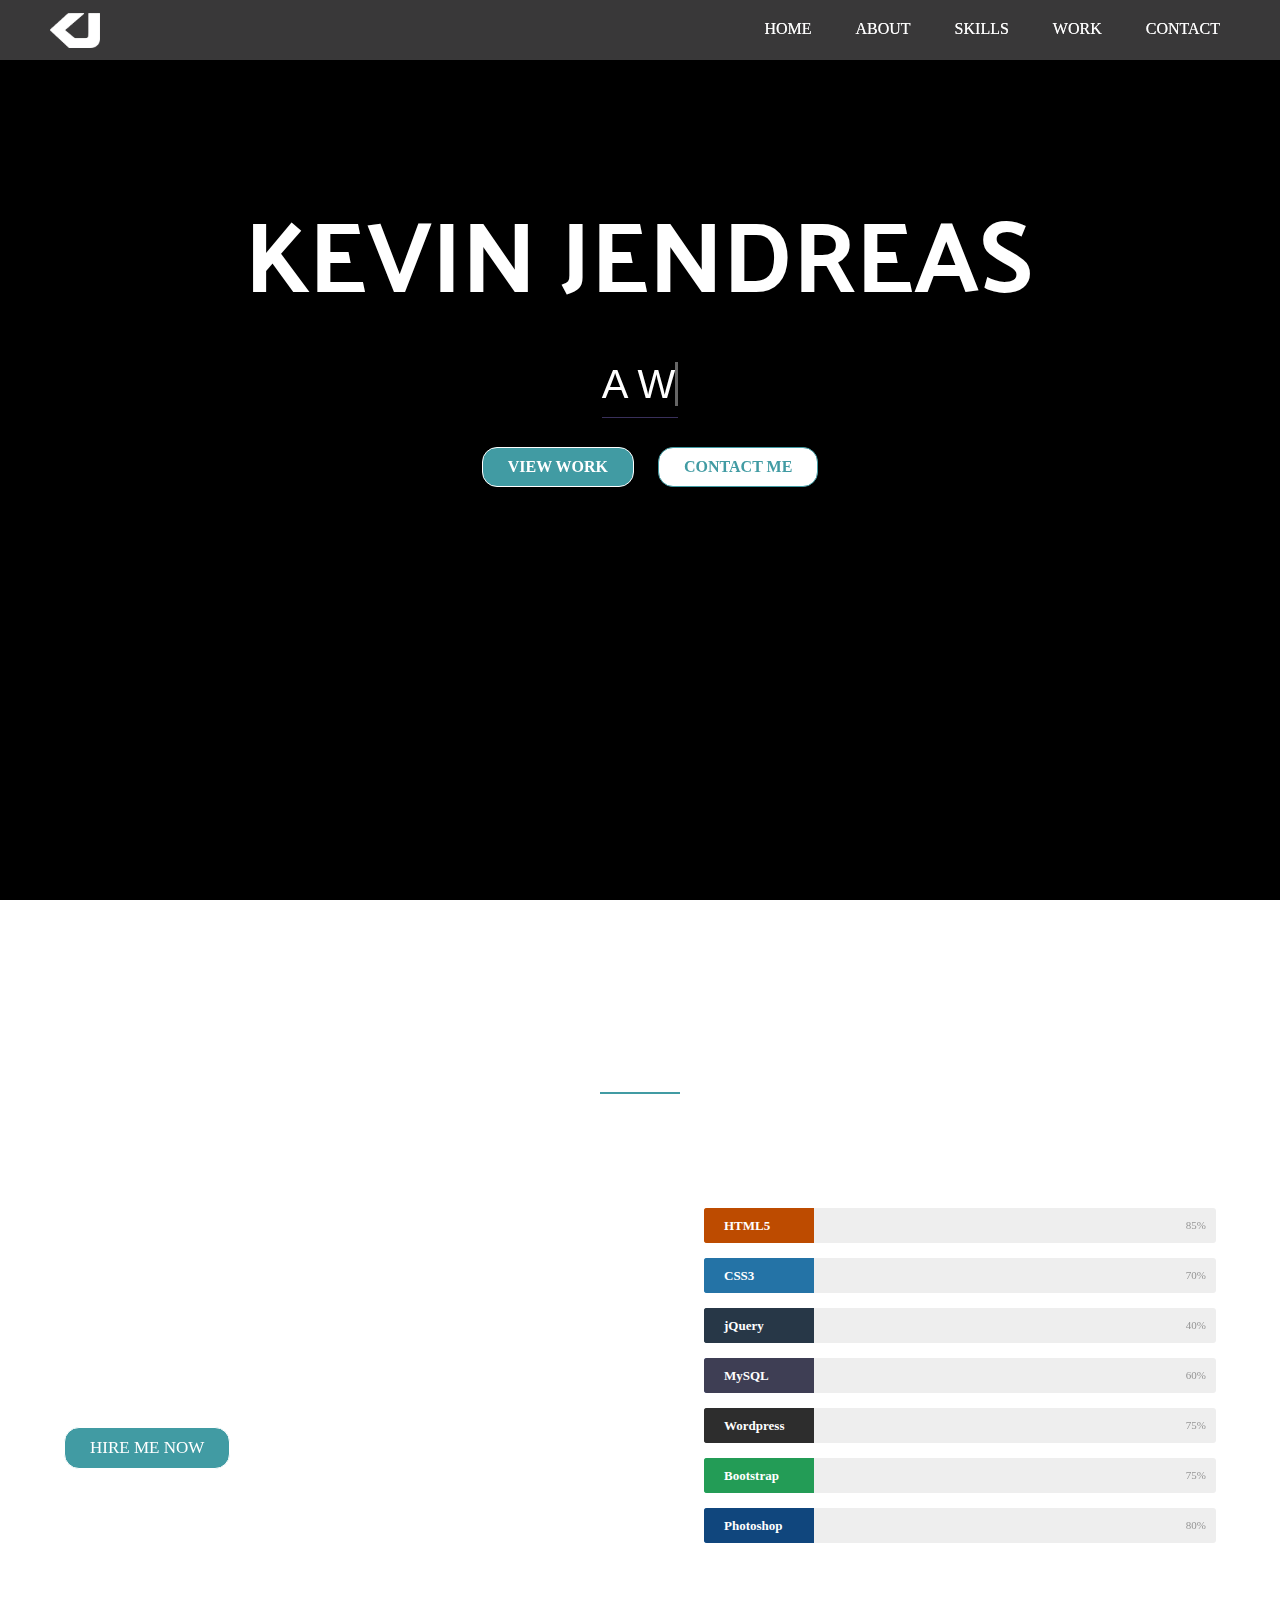
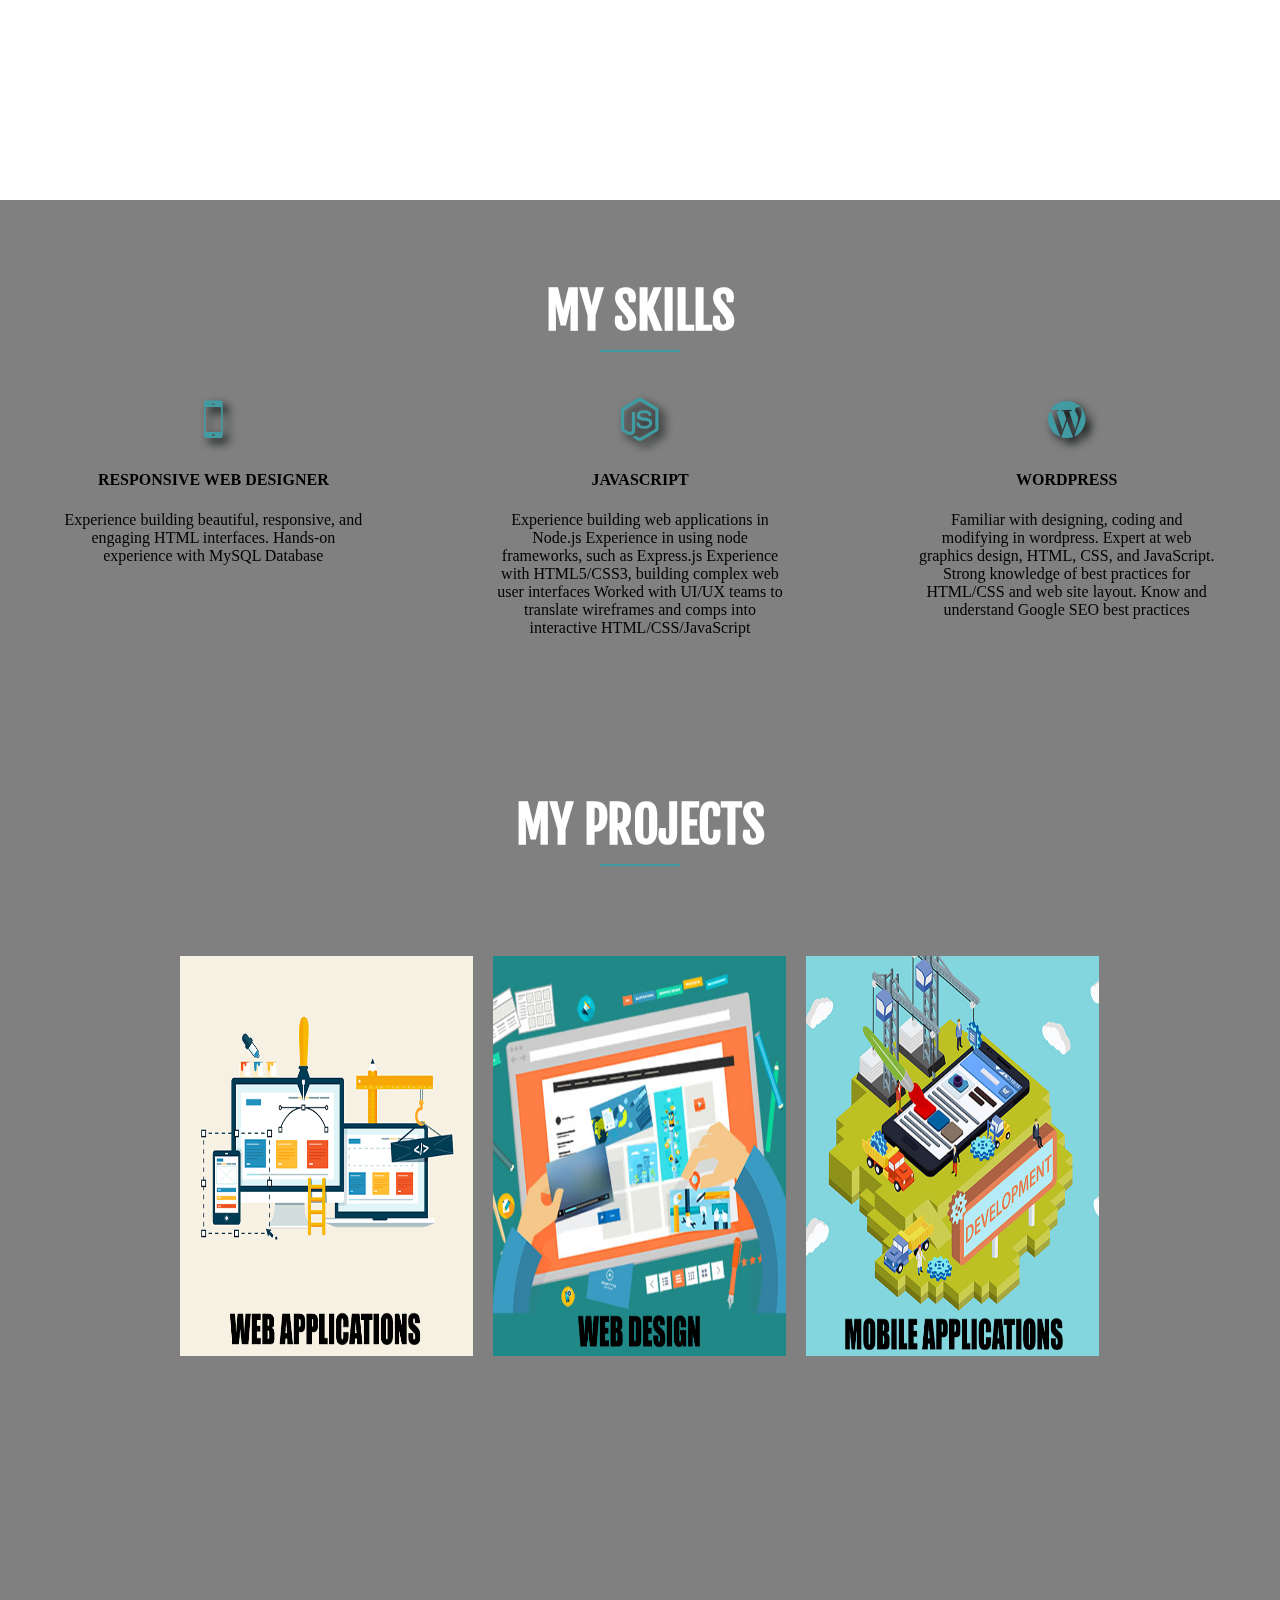
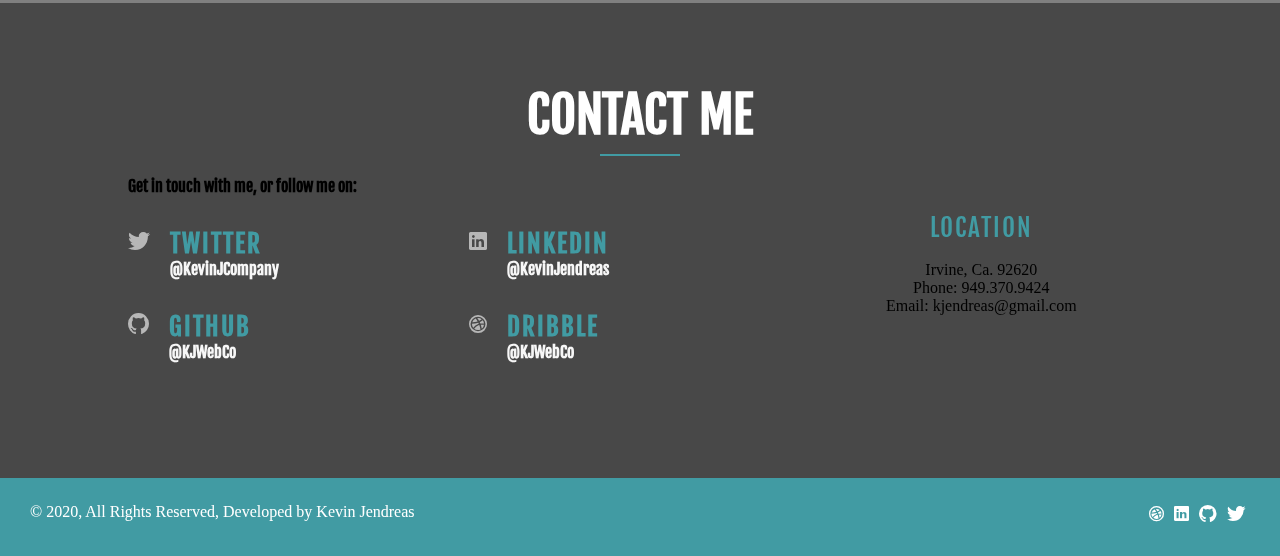
<file: index.html>
<!DOCTYPE html>

<head>
    <meta charset="utf-8">
    <meta http-equiv="X-UA-Compatible" content="IE=edge">
    <title>Web Development</title>
    <meta name="description" content="">
    <meta name="viewport" content="width=device-width, initial-scale=1">
    <meta name="format-detection" content="telephone=no">
    <script src="https://ajax.googleapis.com/ajax/libs/jquery/3.3.1/jquery.min.js"></script>
    <link rel="shortcut icon" href="img/favicon.png" />
    <link rel="stylesheet" href="css/ionicons.min.css">
    <link rel="stylesheet" href="css/style.css">
    <link rel="stylesheet" href="https://cdnjs.cloudflare.com/ajax/libs/font-awesome/4.7.0/css/font-awesome.min.css">
    <link href='http://fonts.googleapis.com/css?family=Judson:400,400italic,700' rel='stylesheet' type='text/css'>


</head>

        <script>
            $(document).ready(function(){
                $(".ion-android-menu").click(function(){
                    $(".menu-list").toggle();
                });
            });
        </script>
<body>

    <!-- NAVIGATION BAR SECTION -->
<div id="home" class="wallpaper">
    <nav>
        <div class="logo">
            <img src="img/kjlogowhite.png" width="50px" alt="logo">
        </div>


        <div class="menu-on">
            <i class="ion-android-menu"></i>
        </div>
        <div class="menu menu2">
            <ul class="menu-list main-menu">
                <li>
                    <a class="cool-link" href="#home">Home</a>
                </li>
                <li>
                    <a class="cool-link" href="#about-section">About</a>
                </li>
                <li>
                    <a class="cool-link" href="#skills">Skills</a>
                </li>
                <li>
                    <a class="cool-link" href="#project-section">Work</a>
                </li>
                <li>
                    <a class="cool-link" href="#social">Contact</a>
                </li>
            </ul>
        </div>   
    
    </nav>

    <nav>
            <div class="logo">
                <img src="img/kjlogowhite.png" width="50px" alt="logo">
            </div>
    
    
            <div class="menu-on">
                <i class="ion-android-menu"></i>
            </div>
            <div class="menu menu2">
                <ul class= "main-menu">
                    <li>
                        <a class="cool-link" href="#home">Home</a>
                    </li>
                    <li>
                        <a class="cool-link" href="#about-section">About</a>
                    </li>
                    <li>
                        <a class="cool-link" href="#skills">Skills</a>
                    </li>
                    <li>
                        <a class="cool-link" href="#project-section">Work</a>
                    </li>
                    <li>
                        <a class="cool-link" href="#social">Contact</a>
                    </li>
                </ul>
            </div>   
        
        </nav>

    <!-- HEADER SECTION -->
    <div class="video-background">
        <div class="video-foreground">
          <iframe src="https://www.youtube.com/embed/18ZMJ0diUQs?controls=0&showinfo=0&rel=0&autoplay=1&loop=1&playlist=W0LHTWG-UmQ&start=660&mute=1" frameborder="0" allowfullscreen></iframe>
        </div>
    </div>



    <header class="hero-container">
        
        
        <p>KEVIN JENDREAS</p>
        <!-- <h1>Designer & Front End Developer</h1> -->
        <h1>   
            <span class="underline"><span
               class="txt-rotate"
               data-period="2000"
               data-rotate='[ "A Web Developer", "A Web Designer", "A Full-Stack Developer"]'></span></span>
          </h1>

        <a href="#project-section" class="btn-work">VIEW WORK</a>
        <a href="#social" class="btn-contact">CONTACT ME</a>
    </header>
</div>
 <!-- ABOUT ME SECTION -->
<div id="about-section" class="about-me">
    <h2>about me</h2>
        <div class="info">
            <div class="col1">
                <!-- <h4>Kevin Jendreas</h4> -->
                <p>Experienced Front End Web Developer living in Irvine. Ca. I enjoy working on projects with Javascript and React, and currently I'm sharpening my Backend skills while working on Wordpress theme's development. I find technology fascinating as software is shaping the world.
                </p>
                <a href="#social">Hire Me Now</a>
            </div>
            <!-- <div class="col-center">
                <img src="img/circle.png" alt="kevin photo">
            </div> -->
            <div class="col-right">
                    <h1>Skills Bar</h1>

                    <div class="skillbar clearfix " data-percent="85%">
                        <div class="skillbar-title" style="background: #d35400;"><span>HTML5</span></div>
                        <div class="skillbar-bar" style="background: #e67e22;"></div>
                        <div class="skill-bar-percent">85%</div>
                    </div> <!-- End Skill Bar -->
                    
                    <div class="skillbar clearfix " data-percent="80%">
                        <div class="skillbar-title" style="background: #2980b9;"><span>CSS3</span></div>
                        <div class="skillbar-bar" style="background: #3498db;"></div>
                        <div class="skill-bar-percent">70%</div>
                    </div> <!-- End Skill Bar -->
                    
                    <div class="skillbar clearfix " data-percent="50%">
                        <div class="skillbar-title" style="background: #2c3e50;"><span>jQuery</span></div>
                        <div class="skillbar-bar" style="background: #2c3e50;"></div>
                        <div class="skill-bar-percent">40%</div>
                    </div> <!-- End Skill Bar -->
                    
                    <div class="skillbar clearfix " data-percent="60%">
                        <div class="skillbar-title" style="background: #46465e;"><span>MySQL</span></div>
                        <div class="skillbar-bar" style="background: #5a68a5;"></div>
                        <div class="skill-bar-percent">60%</div>
                    </div> <!-- End Skill Bar -->
                    
                    <div class="skillbar clearfix " data-percent="75%">
                        <div class="skillbar-title" style="background: #333333;"><span>Wordpress</span></div>
                        <div class="skillbar-bar" style="background: #525252;"></div>
                        <div class="skill-bar-percent">75%</div>
                    </div> <!-- End Skill Bar -->
                    
                    <div class="skillbar clearfix " data-percent="75%">
                        <div class="skillbar-title" style="background: #27ae60;"><span>Bootstrap</span></div>
                        <div class="skillbar-bar" style="background: #2ecc71;"></div>
                        <div class="skill-bar-percent">75%</div>
                    </div> <!-- End Skill Bar -->
                    
                    <div class="skillbar clearfix " data-percent="80%">
                        <div class="skillbar-title" style="background: #124e8c;"><span>Photoshop</span></div>
                        <div class="skillbar-bar" style="background: #4288d0;"></div>
                        <div class="skill-bar-percent">80%</div>
                    </div> <!-- End Skill Bar -->
            </div>

        </div>

</div>

<!-- MY SKILLS SECTION -->

<div id="skills" class="my-skills">
    <h2>my skills</h2>
    <div class="skills-block">
    <div class="skills-left">
    <i class="ion-iphone"></i>
    <h4>responsive web designer</h4>
    <p>Experience building beautiful, responsive, and engaging HTML interfaces.
        Hands-on experience with MySQL Database
    </p>
</div>
    <div class="skills-center">
    <i class="ion-social-nodejs"></i>
    <h4>javascript</h4>
    <p>Experience building web applications in Node.js 
        Experience in using node frameworks, such as Express.js
        Experience with HTML5/CSS3, building complex web user interfaces
        Worked with UI/UX teams to translate wireframes and comps into interactive HTML/CSS/JavaScript
    </p>
</div>
    <div class="skills-right">
    <i class="ion-social-wordpress"></i>
    <h4>wordpress</h4>
    <p>Familiar with designing, coding and modifying in wordpress. Expert at web graphics design, HTML, CSS, and JavaScript. Strong knowledge of best practices for HTML/CSS and web site layout. Know and understand Google SEO best practices</p>
</div>
</div>

</div>

<!-- MY PROJECTS SECTION -->

<div id="project-section" class="my-projects">
        <h2>my projects</h2>
    <div class="cielo">
        <ul class="hover">
            <li>
                
                <img src="img/imgwebapp.png" alt="web app" class="center">
                <h3>Web App</h3>
                <a href="app.html">
                <div class="project-link">
                <span class="h1"></span>
                <span class="h2"></span>
                <span class="h3"></span>
                </div> 
                </a>
            </li>

            <li>
                <img src="img/imgwebdesign.png" alt="web design" class="center">
                <h3>Web Design</h3>
                <a href="web.html">
                <div class="project-link">
                <span class="h1"></span>
                <span class="h2"></span>
                <span class="h3"></span>
                </div>
                </a>
            </li>

            <li>
                <img src="img/imgmobileapp.png" alt="mobile app" class="center">
                <h3>Mobile App Design</h3>
                <a href="mobile.html">
                <div class="project-link">
                <span class="h1"></span>
                <span class="h2"></span>
                <span class="h3"></span>
                </div>
                </a>
            </li>
        </ul>

    </div>

        <!-- <div class="icon">
            <a href="https://www.linkedin.com/in/kevin-jendreas/" target="_blank"> <img class="image" src="img/LinkedinMod.svg" style="width: 30px; color: grey"></a>
            <a href="https://github.com/kjwebco" target="_blank"> <img class="image" src="img/github-svg.svg" style="width: 30px; color: grey"></a>
            <a href="https://www.behance.net/KJWebCo" target="_blank"> <img class="image" src="img/behancegray.svg" style="width: 30px; color: grey"></a>
            <a href="https://twitter.com/KJWebCo" target="_blank"><img class="image" src="img/twitter_altgray.svg" style="width: 30px; color: grey"></a>
        </div> -->

    
</div>

<!-- CONTACT ME SECTION -->
<div id="social" class="social">
    <h2>CONTACT ME</h2>

    <div class="social-container">
        <p>Get in touch with me, or follow me on:</p>
        <div class="col-1">
            <div class="line1">
                <i class="ion-social-twitter"></i>
                <p>
                    <span class="text-bold">twitter</span><br />
                    <a href="https://twitter.com/KevinJCompany" target="_blank">@KevinJCompany</a>
                </p>
            </div>
            <div class="line1">
                <i class="ion-social-github"></i>
                <p>
                    <span class="text-bold">github</span><br />
                    <a href="https://github.com/kjwebco" target="_blank">@KJWebCo</a>
                </p>
            </div>

        </div>
        
        <div class="col-2">
            <div class="line1">
                <i class="ion-social-linkedin"></i>
                <p>
                <span class="text-bold">linkedin</span><br />
                    <a href="https://www.linkedin.com/in/kevin-jendreas/" target="_blank">@KevinJendreas</a>
                </p>
            </div>
        
            <div class="line1">
                <i class="ion-social-dribbble"></i>
                <p>
                        <span class="text-bold">dribble</span><br />
                    <a href="https://dribbble.com/KJWebCo" target="_blank">@KJWebCo</a>
                </p>
            </div>
        </div>

        <div class="col-3">
            <div class="line1">
                <center class="text-bold">location</center><br />
                <!-- <center>835 Grand Canal</center> -->
                <center>Irvine, Ca. 92620</center>
                <center>Phone: 949.370.9424</center>
                <center>Email: kjendreas@gmail.com</center>
        
            </div>
        </div>
    </div>

</div>

<footer>

    <div class="footer-text">
        <p>
            &copy; 2020, All Rights Reserved, Developed by Kevin Jendreas
        </p>
    </div>

    <div class="social-footer">
        <a href="https://twitter.com/KevinJCompany" target="_blank" style="color:white">
        <i class="ion-social-twitter"></i></a>
        <a href="https://github.com/kjwebco" target="_blank" style="color:white">
        <i class="ion-social-github"></i></a>
        <a href="https://www.linkedin.com/in/kevin-jendreas/" target="_blank" style="color:white">
        <i class="ion-social-linkedin"></i></a>
        <a href="https://dribbble.com/KJWebCo" target="_blank" style="color:white">
        <i class="ion-social-dribbble"></i></a>
    </div>
</footer>

<script src="js/main.js"></script>
</body>



</html>
</file>
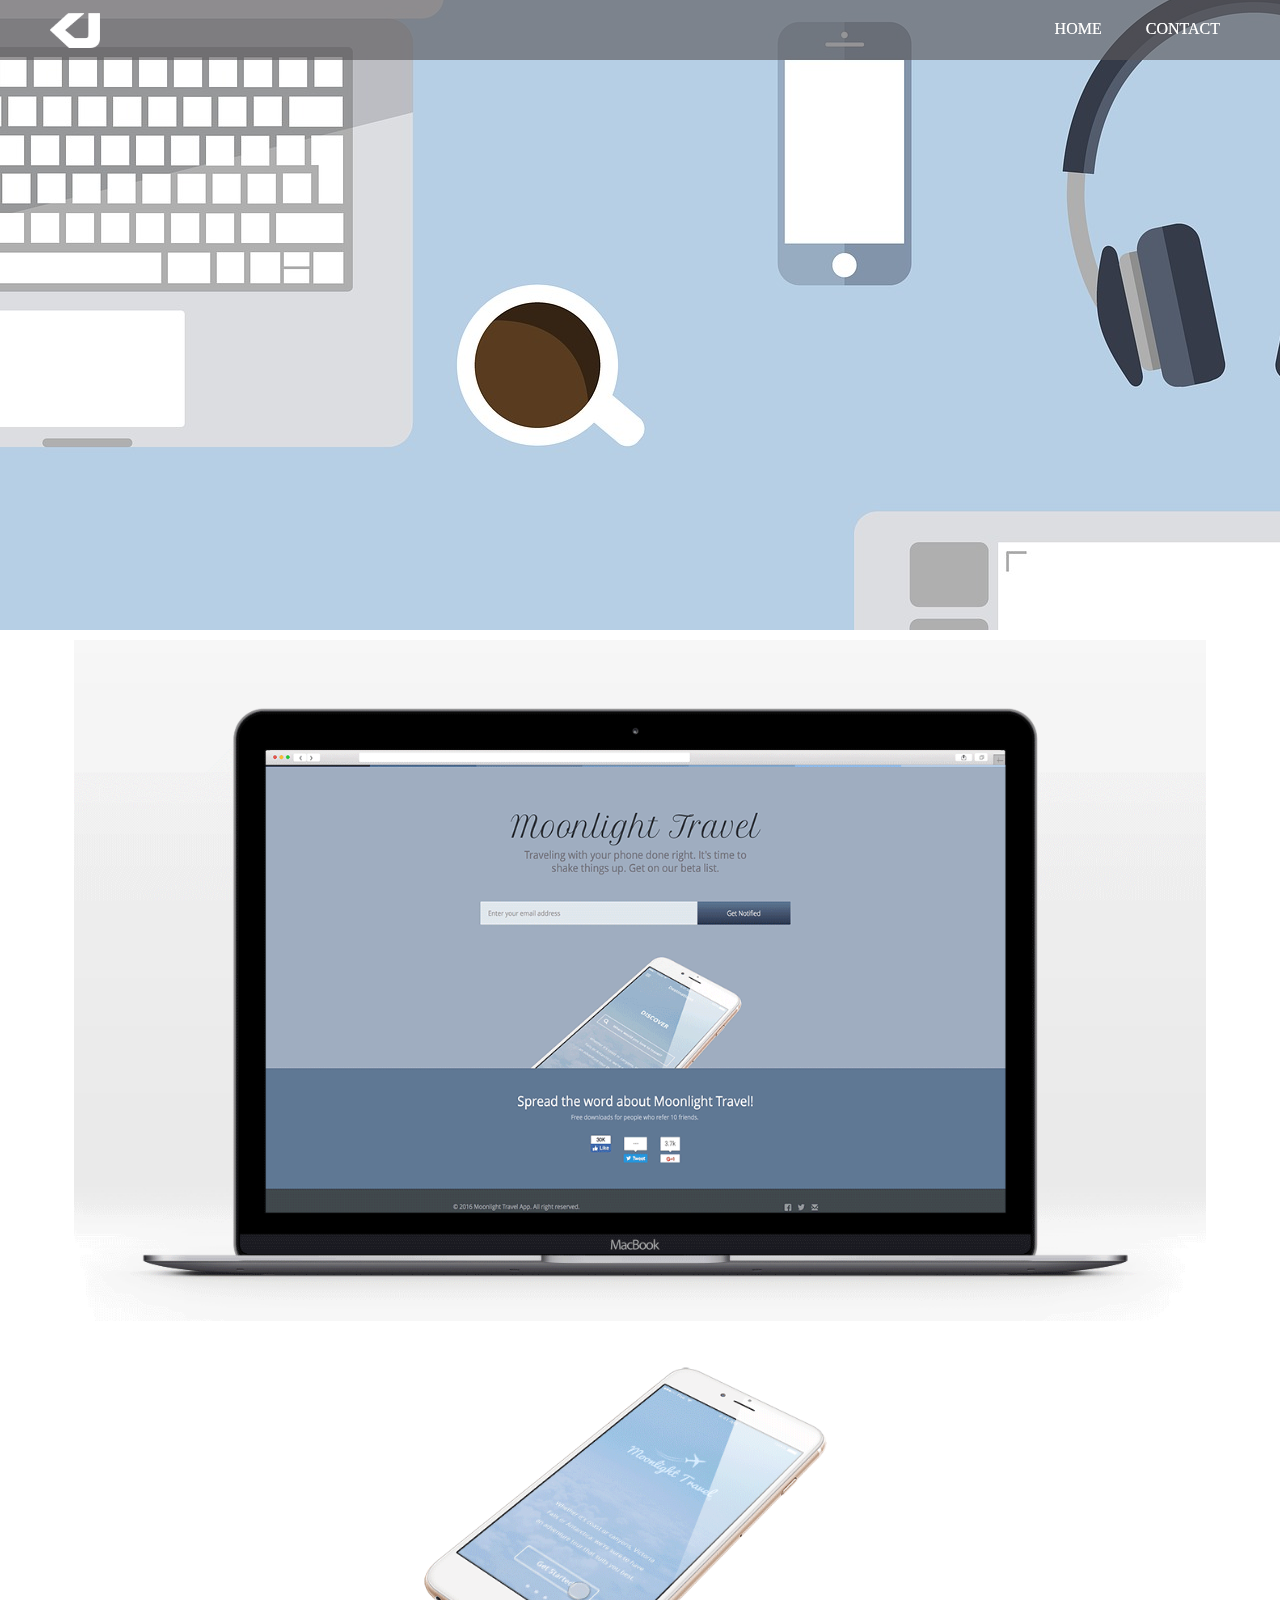
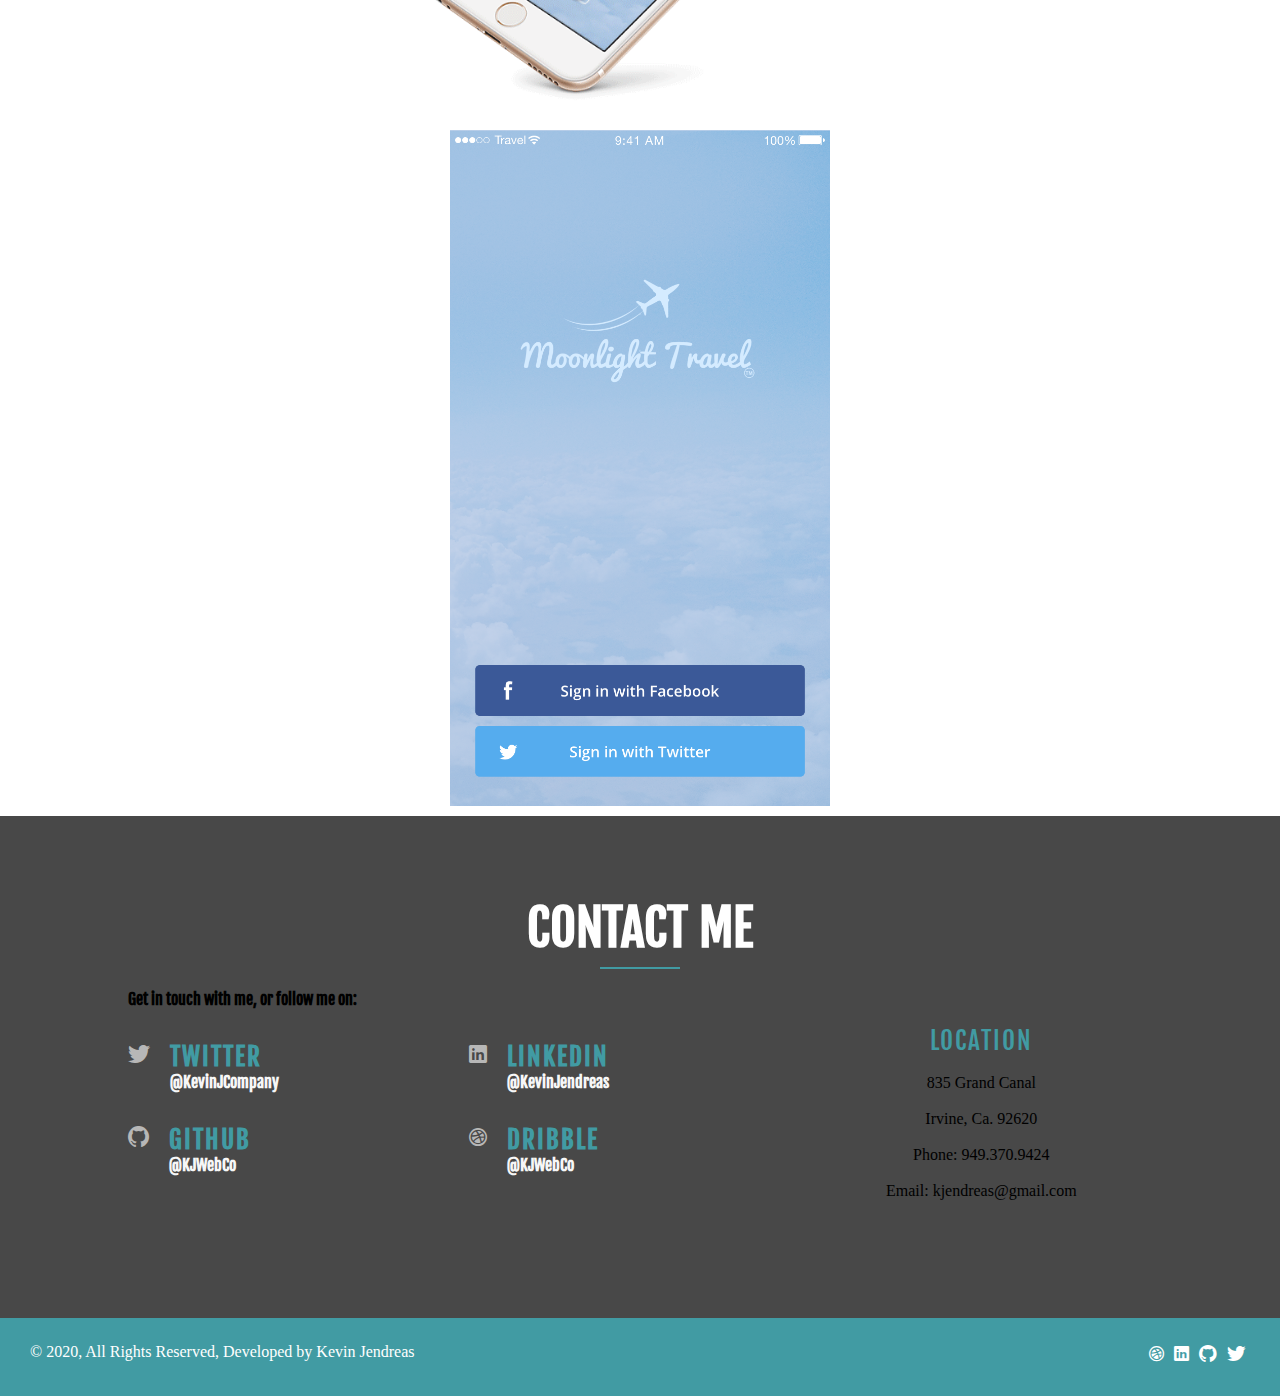
<file: mobile.html>
<!DOCTYPE html>
<html>
<head>
<meta name="viewport" content="width=device-width, initial-scale=1">
<meta charset="UTF-8">
<meta name="viewport" content="width=device-width, initial-scale=1.0">
<meta http-equiv="X-UA-Compatible" content="ie=edge">
<title>Kevin Jendreas - Mobile Developer</title>
<link rel="stylesheet" href="css/ionicons.min.css">
<link rel="shortcut icon" href="img/favicon.png" />
<link rel="stylesheet" href="css/style.css">
<link rel="stylesheet" href="https://cdnjs.cloudflare.com/ajax/libs/font-awesome/4.7.0/css/font-awesome.min.css">
    <link href='http://fonts.googleapis.com/css?family=Judson:400,400italic,700' rel='stylesheet' type='text/css'>

</head>
<body>
    <!-- NAVIGATION BAR SECTION -->
<div id="home" class="wallpaper">
    <nav>
        <div class="logo">
            <img src="img/kjlogowhite.png" width="50px" alt="logo">
        </div>


        <div class="menu-on">
            <i class="ion-android-menu"></i>
        </div>
        <div class="menu menu2">
            <ul class="menu-list main-menu">
                <li>
                    <a class="cool-link" href="index.html">Home</a>
                </li>
                <!-- <li>
                    <a class="cool-link" href="#about-section">About</a>
                </li>
                <li>
                    <a class="cool-link" href="#skills">Skills</a>
                </li>
                <li>
                    <a class="cool-link" href="#project-section">Work</a>
                </li> -->
                <li>
                    <a class="cool-link" href="#social">Contact</a>
                </li>
            </ul>
        </div>   
    
    </nav>

    <nav>
            <div class="logo">
                <img src="img/kjlogowhite.png" width="50px" alt="logo">
            </div>
    
    
            <div class="menu-on">
                <i class="ion-android-menu"></i>
            </div>
            <div class="menu menu2">
                <ul class= "main-menu">
                    <li>
                        <a class="cool-link" href="index.html">Home</a>
                    </li>
                    <!-- <li>
                        <a class="cool-link" href="#about-section">About</a>
                    </li>
                    <li>
                        <a class="cool-link" href="#skills">Skills</a>
                    </li>
                    <li>
                        <a class="cool-link" href="#project-section">Work</a>
                    </li> -->
                    <li>
                        <a class="cool-link" href="#social">Contact</a>
                    </li>
                </ul>
            </div>   
        
        </nav>


<div class="hero-image">
</div>

<div>
    <img class="mobile" src="img/moonlightwebsite.gif" style="width:90%">
    <img class="mobile" src="img/moonlight.gif" style="width:40%">
    <img class="mobile" src="img/moonlighthome.png" style="width:400px">
</div>


<!-- CONTACT ME SECTION -->
<div id="social" class="social">
    <h2>CONTACT ME</h2>

    <div class="social-container">
        <p>Get in touch with me, or follow me on:</p>
        <div class="col-1">
            <div class="line1">
                <i class="ion-social-twitter"></i>
                <p>
                    <span class="text-bold">twitter</span><br />
                    <a href="https://twitter.com/KevinJCompany" target="_blank">@KevinJCompany</a>
                </p>
            </div>
            <div class="line1">
                <i class="ion-social-github"></i>
                <p>
                    <span class="text-bold">github</span><br />
                    <a href="https://github.com/kjwebco" target="_blank">@KJWebCo</a>
                </p>
            </div>

        </div>
        
        <div class="col-2">
            <div class="line1">
                <i class="ion-social-linkedin"></i>
                <p>
                <span class="text-bold">linkedin</span><br />
                    <a href="https://www.linkedin.com/in/kevin-jendreas/" target="_blank">@KevinJendreas</a>
                </p>
            </div>
        
            <div class="line1">
                <i class="ion-social-dribbble"></i>
                <p>
                        <span class="text-bold">dribble</span><br />
                    <a href="https://dribbble.com/KJWebCo" target="_blank">@KJWebCo</a>
                </p>
            </div>
        </div>

        <div class="col-3">
            <div class="line1">
                <center class="text-bold">location</center><br />
                <center>835 Grand Canal</center><br>
                <center>Irvine, Ca. 92620</center><br>
                <center>Phone: 949.370.9424</center><br>
                <center>Email: kjendreas@gmail.com</center><br>
        
            </div>
        </div>
    </div>

</div>
<footer>

    <div class="footer-text">
        <p>
            &copy; 2020, All Rights Reserved, Developed by Kevin Jendreas
        </p>
    </div>

    <div class="social-footer">
        <i class="ion-social-twitter"></i>
        <i class="ion-social-github"></i>
        <i class="ion-social-linkedin"></i>
        <i class="ion-social-dribbble"></i>
    </div>
</footer>


</body>
</html>
</file>
<file: css/style.css>
@import url('https://fonts.googleapis.com/css?family=Ubuntu|Palanquin+Dark|Pattaya');
@import url('https://fonts.googleapis.com/css?family=Fjalla+One');

*{
    box-sizing: border-box;
}
body {
    margin: 0;
    padding: 0;
  /*  Background fallback in case of IE8 & down, or in case video doens't load, such as with slower connections  */
    /* background: rgb(68, 55, 210); */
    background-attachment: fixed;
    background-size: cover;
  }

/* -------------NAVIGATION SECTION--------------------- */
nav {
    /* background-color: rgba(255,255,255,0.2); */
    background-color: rgba(90, 89, 92, 0.397);
    height: 60px;
    position: fixed;
    width: 100%;
    z-index: 100;

 }

 nav:after{
     content:'';
     display: block;
     clear: both;
 }
 .logo, .menu {
     display: inline-block;
     margin: 20px;
 }

 .logo {
     float: left;
     margin: 13px 0 13px 50px;
     color: rgb(138, 72, 72);
     text-transform:  uppercase;
     font-weight: 900;
 }

 .menu {
     float: right;
     margin: 0px;
     margin-top: 10px;
     margin-right: 30px;
 }

 .menu ul{
     list-style: none;
     padding-left: 0px;
     margin: 0;
 }
 .menu ul li {
     display: inline-block;
     margin-right: 20px;
 }

 .menu ul li a{
    text-decoration: none;
    color:white;
    text-transform:  uppercase;
    padding: 10px 10px 20px 10px;
 }

 .main-list{
     float: right;

 }
 /* .menu ul li a:hover{
     background-color: blue;
     color:white;
     transition: all 0.5s ease;
     border-bottom-color: lightskyblue;

 } */


 li {
    margin-bottom: 20px;
}

.cool-link {
    display: inline-block;
    color: #000;
    text-decoration: none;
}

.cool-link::after {
    content: '';
    display: block;
    width: 0;
    height: 1px;
    background: white;
    transition: width .3s;
}

.cool-link:hover::after {
    width: 100%;
    transition: width .3s;
}

/* -------------------------HERO IMAGE PARALLAX SECTION------------------------ */

.hero-image {
    background-image: url("../img/webdev.jpg");
    width: 100%;
      height: 70vh;
      background-position: center center;
      background-repeat: no-repeat;
      background-attachment: fixed;
  }


/* -------------------------HEADER SECTION------------------------ */

.video-background{
    background: linear-gradient(to bottom, #feffff 0%, #010101 100%);
    height: 100vh;
    background-size: cover;
    background-repeat: no-repeat; 
    z-index: 10;
}


.video-background {
    background: #000;
    position: fixed;
    top: 0; right: 0; bottom: 0; left: 0;
    z-index: -99;
  }
  .video-foreground,
  .video-background iframe {
    position: absolute;
    top: 0;
    left: 0;
    width: 100%;
    height: 100%;
    pointer-events: none;
  }

  
.txt-rotate {
    font-family: 'Raleway', sans-serif;
    font-weight: 200;
    /* padding: 3em 2em; */
    /* background: #1A1F2B; */
    color: rgb(255, 255, 255);
    font-size: 40px;
    
  }
  .underline {
    padding-bottom: 7px;
    border-bottom: rgb(57, 48, 91) 1px solid;
}
header p{
    color: white;
    margin: 0;
    font-family: 'Palanquin Dark', sans-serif;
    font-size: 100px;
}
header h1{
    color: white;
    font-family: 'Pattaya', sans-serif;
}
header a{
    color: white;
}

.hero-container{
    text-align: center;
    padding: 20px;
    height:100vh;
}

.hero-container p{
    text-shadow: 2px 2px 2px #000; 
    margin-top: 140px;
    
}
.btn-work, .btn-contact {
    font-weight: bold;
    border-radius: 15px;
    text-decoration: none; 
    padding:10px 25px;
    display: inline-block;
    border-style: solid;
    border-width: 1px;
}
.btn-work{
    background-color:#419BA3;
    margin:15px 20px;
    border-color: white;
}
.btn-work:hover{
    background-color: white;
    color:#419BA3;
    transition: all 0.5s ease;
    filter: drop-shadow(10px 15px 10px rgb(0, 5, 6));
}

.btn-contact{
    background-color:white;
    color:#419BA3;
    border-color:#419BA3;
}

.btn-contact:hover{
    background-color: #419BA3;
    color:white;
    transition: all 0.5s ease;
    filter: drop-shadow(10px 15px 10px rgb(0, 5, 6));
}

/* <!-- ABOUT ME SECTION --> */


.about-me{
    width: 100%;
    padding-top: 80px;
    padding-bottom:50px;
    background: url(../img/blur2.jpg) fixed;
    height: 100vh;
    background-size: cover;
    background-repeat: no-repeat;
}
.col1{
    padding-left: 5%;
    padding-right: 5%;
    flex: 1;
    margin: auto

}
.col1 h4{
    color:white;
    font-size: 25px;

}
.about-me .info{
    /* display: flex; */
    /* flex-basis: 30%; */

    
}
.about-me h2{
    color: rgb(255, 255, 255);
    text-align:center;
    text-transform: uppercase;
    font-weight: bold;
    position: relative;
    margin-bottom: 30px;
    font-family: 'Fjalla One', sans-serif;
    font-size: 50px;
}


.about-me h2:after{
    content:'';
    position: absolute;
    width: 80px;
    height: 2px;
    margin-left: -40px;
    left: 50%;
    bottom: -10px;
    background-color: #419BA3;
}

.about-me .col-1, .about-me .col-center , .about-me .col-right{
    /* width: 50%; */
    /* float:left; */
    flex: 1;
    /* flex-basis:30%; */
}

.about-me .col-center img{
    max-width: 75%;
    margin: auto;
    filter: drop-shadow(10px 15px 10px rgb(0, 5, 6));
}

.about-me .col-center{
    padding-left: 2%;
    padding-right: 2%;
    display:flex;
    
   
}
.about-me .col-right{
    padding-left: 5%;
    padding-right: 5%;
    margin: auto
    /* font-family: 'Ubuntu', sans-serif; */
}
  
  .about-me .col1 p{
    color:#ffffff;
    font-size:16px;
    line-height: 3;
    font-family: 'Fjalla One', sans-serif;
  }
  .about-me .info .col-right h1{
    color:#ffffff;
    /* font-size:35px; */
    line-height: 1.6;
    font-family: 'Fjalla One', sans-serif;
  }
  
  .skillbar {
      position:relative;
      display:block;
      margin-bottom:15px;
      width:100%;
      background:#eee;
      height:35px;
      border-radius:3px;
      -moz-border-radius:3px;
      -webkit-border-radius:3px;
      -webkit-transition:0.4s linear;
      -moz-transition:0.4s linear;
      -ms-transition:0.4s linear;
      -o-transition:0.4s linear;
      transition:0.4s linear;
      -webkit-transition-property:width, background-color;
      -moz-transition-property:width, background-color;
      -ms-transition-property:width, background-color;
      -o-transition-property:width, background-color;
      transition-property:width, background-color;
  }
  
  .skillbar-title {
      position:absolute;
      top:0;
      left:0;
    width:110px;
      font-weight:bold;
      font-size:13px;
      color:#ffffff;
      background:#6adcfa;
      -webkit-border-top-left-radius:3px;
      -webkit-border-bottom-left-radius:4px;
      -moz-border-radius-topleft:3px;
      -moz-border-radius-bottomleft:3px;
      border-top-left-radius:3px;
      border-bottom-left-radius:3px;
  }
  
  .skillbar-title span {
      display:block;
      background:rgba(0, 0, 0, 0.1);
      padding:0 20px;
      height:35px;
      line-height:35px;
      -webkit-border-top-left-radius:3px;
      -webkit-border-bottom-left-radius:3px;
      -moz-border-radius-topleft:3px;
      -moz-border-radius-bottomleft:3px;
      border-top-left-radius:3px;
      border-bottom-left-radius:3px;
  }
  
  .skillbar-bar {
      height:35px;
      width:0px;
      background:#6adcfa;
      border-radius:3px;
      -moz-border-radius:3px;
      -webkit-border-radius:3px;
  }
  
.skill-bar-percent {
      position:absolute;
      right:10px;
      top:0;
      font-size:11px;
      height:35px;
      line-height:35px;
      color:#ffffff;
      color:rgba(0, 0, 0, 0.4);
  }



.about-me a{
    background-color: #419BA3;;
    padding: 10px 25px;
    text-decoration: none;
    color: white;
    border-radius: 15px;
    display: inline-block;
    font-size: 17px;
    text-transform: uppercase;
    border: 1px solid white;
}
.about-me a:hover{
   background-color: white;
   color: #419BA3;
}

.my-skills{
    background-color: grey;
    padding-top: 50px;
    padding-bottom: 50px;
    text-align: center;
    

}
.my-skills:after{
    content:'';
    display: block;
    clear: both;
}
.my-skills h4{
    text-transform: uppercase;
}


.my-skills h2{
    color: white;
    margin-top: 30px;
    text-transform: uppercase;
    position: relative;
    margin-bottom: 50px;
    font-family: 'Fjalla One', sans-serif;
    font-size: 50px;
}

.my-skills h2:after{
    content:'';
    position: absolute;
    width: 80px;
    height: 2px;
    margin-left: -40px;
    left: 50%;
    bottom: -10px;
    background-color: #419BA3;
}

.my-skills .skills-left, .my-skills .skills-center,.my-skills .skills-right{
    width: 33.3333%;
    display:inline-block;
    float:left;
    padding-left: 5%;
    padding-right: 5%;
}
.my-skills i{
    font-size: 50px;
    color: #419BA3;
    filter: drop-shadow(5px 5px 5px rgb(0, 5, 6));
}

/* <!-- MY PROJECTS SECTION --> */

.my-projects{
    background-color: grey;
    padding-top: 50px;
    padding-bottom: 50px;
    text-align: center;
    width: 100%;
    height: 100vh;
    float: left;
}
.my-projects:after{
    content:'';
    display: block;
    clear: both;

}

.my-projects h2{
    color: rgb(255, 255, 255);
    text-align:center;
    text-transform: uppercase;
    font-weight: bold;
    position: relative;
    margin-bottom: 30px;
    font-family: 'Fjalla One', sans-serif;
    font-size: 50px;
}


.my-projects h2:after{
    content:'';
    position: absolute;
    width: 80px;
    height: 2px;
    margin-left: -40px;
    left: 50%;
    bottom: -10px;
    background-color: #419BA3;
}

.cielo{
    max-width: 940px;
    margin: auto;
    width: 100%;
    margin-top: table;
    margin-top: 10vh;

}

.hover{
    margin: 0;
    padding: 0;
    list-style-type: none;

}

.hover li{
    position: relative;
    max-width: 293px;
    background-color: #4f4f4f;
    width: 100%;
    height: 400px;
    margin:10px;
    float: left;
    overflow: hidden;
    cursor: pointer;

}

.hover .h1, .hover .h2, .hover .h3 {
    position: absolute;
    top: 0;
    left: 0;
    width: 0%;
    height: 135px;
    background-color:#419BA3;;
    transition-duration: 0.8s;
}

.hover .h2{
    top: 133px;
    width: 100%;
    left: 293px;
    background-color: rgb(22, 127, 137);

}

.hover .h3{
    top: 266px;
    transition-duration: 0.8s;


}
.hover li:hover .h1, .hover li:hover .h3 {
    width: 100%;
}

.hover li:hover .h2{
    left: 0;
}
.hover li h3 {
    position: absolute;
    top: 187px;
    color: #fff;
    text-transform: uppercase;
    font-size: 20px;
    z-index: 1;
    left:-100px;
    transform: translate(-50%);
    width: 134px;
    letter-spacing: 1px;
    transition-duration: 1.5s;
}
.hover li:hover h3{
    left: 50%;
}

.hover img{
    background-position: center;
    background-repeat: no-repeat;
    background-size: contain;
    width: 100%;
    height:100%;
    
}
/* <!-- SOCIAL SECTION --> */
.social{
    background-color: rgb(72, 72, 72);
    padding-top: 40px;
    padding-bottom: 100px;
    text-align: center;
    width: 100%;
    /* height: 100vh; */
    float: left;
}

.social:after{
    content:'';
    display: block;
    clear: both;

}

.social h2{
    color: rgb(255, 255, 255);
    text-align:center;
    text-transform: uppercase;
    font-weight: bold;
    position: relative;
    margin-bottom: 30px;
    font-family: 'Fjalla One', sans-serif;
    font-size: 50px;
}


.social h2:after{
    content:'';
    position: absolute;
    width: 80px;
    height: 2px;
    margin-left: -40px;
    left: 50%;
    bottom: -10px;
    background-color: #419BA3;
}


.social-container{
    width: 80%;
    margin:0 auto; 
    text-align: left;
}

.social-container i{
    float: left;
    margin-top: 17px;
    margin-right: 20px;
    font-size: 24px;
    color: rgb(183, 183, 183);
}

.social-container p{
    font-family: 'Fjalla One', sans-serif;
    font-weight: bold;
    
}
.col-1 p,
.col-2 p,
.col-3 p{
    display: inline-block;
}

.col-3 p{
    margin-bottom: 10px;
    margin-top: 15px;
    line-height: 7px;
    margin-left: 25px;
    text-transform: uppercase;
    font-family: 'Fjalla One', sans-serif;
}

.col-1,
.col-2,
.col-3{
    width: 33.33333%;
    display: inline-block;
    float: left;
    
}

.text-bold{
    /* font-weight: bold; */
    font-family: 'Fjalla One', sans-serif;
    letter-spacing: 2px;
    color:#419BA3;
    font-size: 25px;
    text-align: center;
}
.line1 a{
    text-decoration: none;
    color: rgb(247, 247, 247);
}
.line1 .text-bold{
    text-transform: uppercase;
}

footer{
    background-color: #419BA3;
    text-align: center;
    color:white;
    padding: 30px 30px;
    
}
footer:after {
    content:'';
    display: block;
    clear: both;
}
.footer-text{
    float:left;
    margin-top: 25px;

}
.footer-text p{
    margin-top: 0;
    margin-bottom: 0;
}
footer i{
    font-size: 20px;
    float: right;
    padding: 0 5px;
}
.social-footer{
    float: right;
    margin-top: 25px;
}

/* <!-- MOBILE WEB PAGE --> */
.mobile{
    display: block;
    margin-left: auto;
    margin-right: auto;
    padding: 10px;
}

#content-area {
    width:100%;
    height: 100%;
    overflow: auto;
    }
    /* app section */
    #content-area .left{
      text-align: center;
      z-index: 5;
      float: left;
      width: 50%;
      height: 400px;
      display: flex;
      justify-content: center; /* align horizontal */
      align-items: center; /* align vertical */
    }
    
    #content-area .right{
      float: left;
      width: 50%;
      height: 400px;
      /* background: aquamarine; */
      display: flex;
      justify-content: center; /* align horizontal */
      align-items: center; /* align vertical */
    }
    #content-area .right .description p{
      color: grey;
      padding: 10px;
      line-height: 25px;
    }
    
    
    /* web section */
    #content-area2{
      margin-top: 70px;
      width:100%;
      height:100%;
      overflow: auto;
      }
      #content-area2 .left{
        height: 500px;
      }
      #content-area2 .right{
        height: 500px;
      }
    
    .web{
      background: white;
      /* height: 100vh; */
    }
    #content-area2 .left .description{
    
    }
    
    #content-area2 .description .webtext{
    
      padding: 0;
      line-height: normal;
      }
    #content-area2 .description .webimage{
      margin-top: 10px;
      /* margin-bottom: 80px; */
    
    }
    #content-area2 .left{
      float: left;
      width: 50%;
      display: flex;
      justify-content: center; /* align horizontal */
      }
    
      #content-area2 .left .description{
        text-align: center;
      }
    
    #content-area2 .right{
    float: right;
    width: 50%;
    display: flex;
    justify-content: center; /* align horizontal */
    }
    
    #content-area2 .right .description{
      text-align: center;
    }
    .aston{
      margin-top:75px;
    }



@media (min-width: 900px){
     .menu .main-list{
        display: inline-block;
    }
    
    .info{
        display:flex;
    }
    .menu-on i{
        display: none;
    }
   
}

@media (max-width: 900px) {
    .about-me .col-center img {
        max-height: 130px;
        margin-top: 30px;
        margin:auto;
    }
    .about-me{
        height:100%;
    }

}  


@media (max-width: 767px) {

    .menu-on i{
        font-size: 25px;
        position: fixed;
        right: 20px;
        top: 10px;
        z-index: 100;
        padding: 5px;
    }
    .menu ul li{
        display: block;
        margin: auto 10px;
    }

    .menu ul {
        background-color: #6b6b6bb4;
        /* margin-right: 20px; */
        position: fixed;
        right: 0;
        top: 0;
        min-width: 200;
        z-index: 10;
        display: none;
        margin-top: 60px;
    }

    .about-me{
        height:100%;
    }

    .my-skills .skills-left, .my-skills .skills-center,.my-skills .skills-right{
    width: 100%;

    }

    .video-background {
        background: url('../img/tower.jpg') center center / cover no-repeat;
        }
        .video-foreground{
            display:none;
        }
    
        .underline span {
            font-size: 25px;

        }
        .about-me .col-center img {
            max-height: 130px;
            margin-top: 30px;
            margin:auto;
        }
       
        .my-projects{
            display: table;
            float: none;
            /* display:flex;  */
            /* justify-content: center; */
        }
        .my-projects span{
          
        }

        .my-projects .cielo{
    
            display: block;
            margin-left: auto;
            margin-right: auto;
            width:70%;
            /* display:flex;  */
            /* justify-content: center; */
            
        }
       
        .social-container .col-1, .social-container .col-2, .social-container .col-3{
            width: 100%;
            justify-content: center;
        
        
        }  

        .col-1,
        .col-2,
        .col-3{
            display:inline-block;
        } 

        .col-1 i,
        .col-2 i,
        .col-3 i{
            margin-right: 5px;
            margin-left: 5px;
        
        } 
        .line1{
            display:flex;
            align-items: center;
            justify-content: center;

        }
        .line1 i{
            margin-top: 0;
            margin-bottom: 20px;
        }

        .col-3{
            display: flex;
            align-items: center;
            justify-content: center;
            margin-top: 20px;
            
        }
        .col-3 .line1{
            display:block; 
            justify-content: center;
        
        }
        .col-3 .line1 p{
            display:inline-block; 
            justify-content: center;
        }

        footer{
            display: none;
        }


        #content-area .left{
            width: 100%;
          }
          #content-area .right{
            width: 100%;
          }
          #about{
            /* margin-top: 50px; */
            height: 100%
            /* overflow: auto; */
          }
        
          #content-area2 .left{
            width: 100%;
          }
          #content-area2 .right{
            width: 100%;
          }
}

@media (min-aspect-ratio: 16/9) {
    .video-foreground { height: 300%; top: -100%; }
}
@media (max-aspect-ratio: 16/9) {
    .video-foreground { width: 300%; left: -100%; }
}

@media (max-width: 680px) {
    header p{
        font-size: 40px;
        
    }
}
</file>
